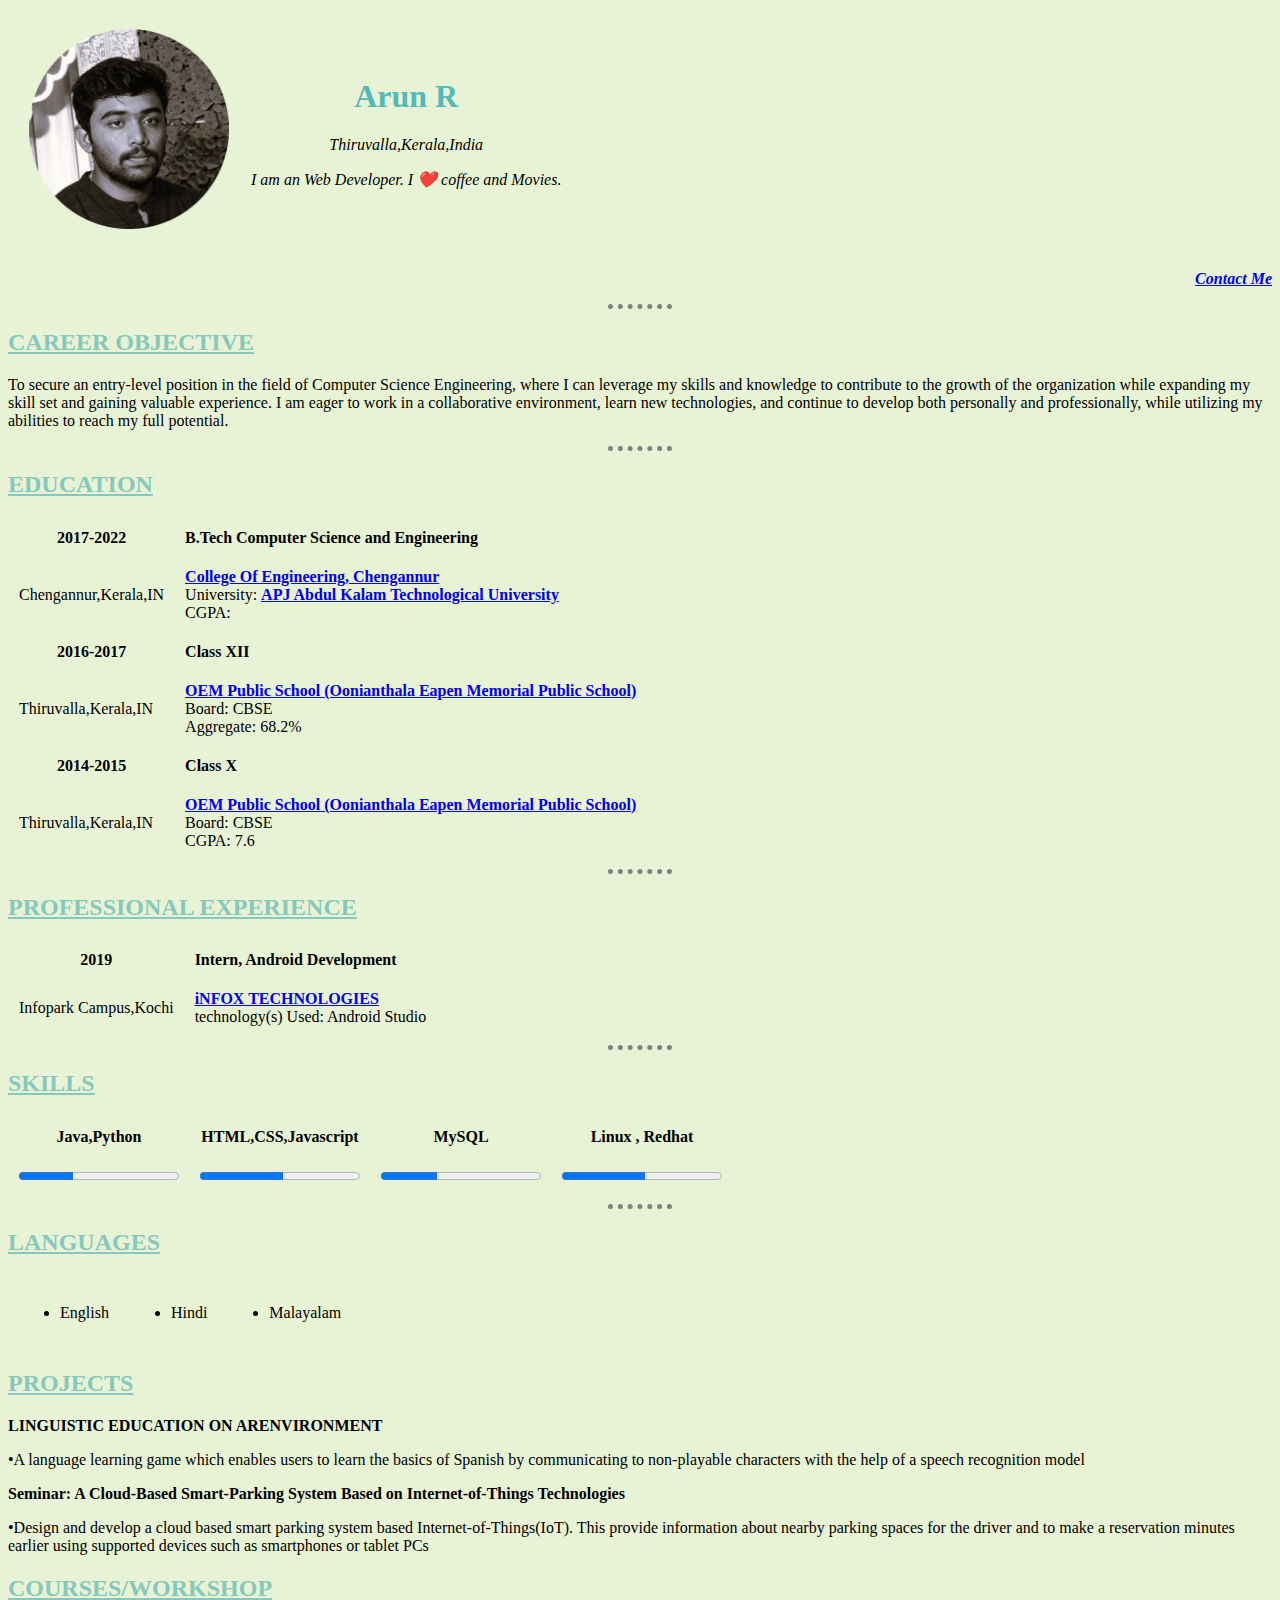
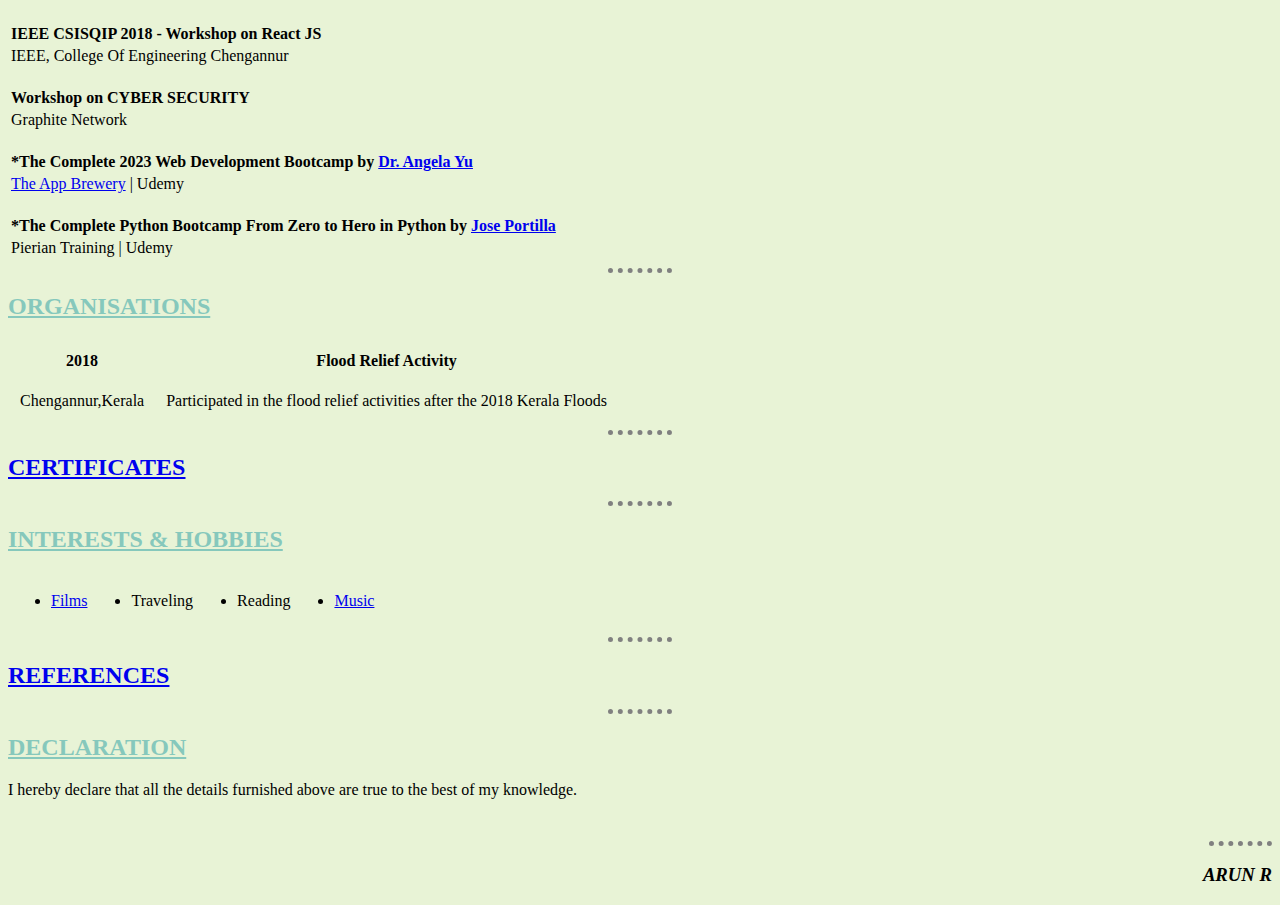
<file: index.html>
<!DOCTYPE html>
<head>
    <meta charset="UTF-8">
    <title>Resume</title>
    <link rel="stylesheet" href="css/styles.css">
<style>
    
</style>
</head>
<body>
    <table cellspacing="20">
        <tr>
            <td><img src="image.png" alt="arun's profile picture" width="200" height="200"></td>
            <td><center><h1>Arun R</h1>
                <p><em>Thiruvalla,Kerala,India</p>
                <p>I am an Web Developer. I ❤️ coffee and Movies.</p></center></td>
        </tr>
    </table>
    <p align="right"><a href="contact.html"><strong><i>Contact Me</i></strong></a></p>
    <hr>
    <h2><u>CAREER OBJECTIVE</u></h2>
    <p>To secure an entry-level position in the field of Computer Science Engineering, where I can leverage my skills and knowledge to contribute to the growth of the organization while expanding my skill set and gaining valuable experience. I am eager to work in a collaborative environment, learn new technologies, and continue to develop both personally and professionally, while utilizing my abilities to reach my full potential.</p>
    <hr>
    <h2><u>EDUCATION</u></h2>
    <table cellpadding="10" cellspacing="1">
        <tr>
            <th>2017-2022</th>
            <td><strong> B.Tech Computer Science and Engineering</strong></td>
        </tr>
        <tr>
            <td>Chengannur,Kerala,IN</td>
            <td> <a href="https://ceconline.edu/"><b>College Of Engineering, Chengannur</b></a><br>
                University: <a href="https://ktu.edu.in/home.htm;jsessionid=C7C39A7EBE8D04E04E90337428CF47B8"><strong>APJ Abdul Kalam Technological University</strong></a><br>
                CGPA:
            </td>
        </tr>
        <tr>
            <th>2016-2017</th>
            <td><strong>Class XII</strong></td>
        </tr>
        <tr>
            <td>Thiruvalla,Kerala,IN</td>
            <td><a href="http://www.oempublicschool.edu.in/index.aspx"><b>OEM Public School (Oonianthala Eapen Memorial Public School)</b></a><br>
                Board: CBSE <br>
                Aggregate: 68.2%
            </td>
        </tr>
        <tr>
            <th>2014-2015</th>
            <td><strong>Class X</strong></td>
        </tr>
        <tr>
            <td>Thiruvalla,Kerala,IN</td>
            <td><a href="http://www.oempublicschool.edu.in/index.aspx"><b>OEM Public School (Oonianthala Eapen Memorial Public School)</b></a><br>
                Board: CBSE <br>
                CGPA: 7.6
            </td>
        </tr>
    </table>
    <hr>
    <h2><u>PROFESSIONAL EXPERIENCE</u></h2>
    <table cellpadding="10" cellspacing="1">
        <tr>
            <th>2019</th>
            <td><strong>Intern, Android Development</strong></td>
        </tr>
        <tr>
            <td>Infopark Campus,Kochi</td>
            <td><a href="https://infoxtechnologies.com/"><b>iNFOX TECHNOLOGIES</b></a><br>
                technology(s) Used: Android Studio<br>
            </td>
        </tr>
    </table>
    <hr>
    <h2><u>SKILLS</u></h2>
    <table cellpadding="10" cellspacing="1">
        <tr>
            <th>Java,Python</th>
            <th>HTML,CSS,Javascript</th>
            <th>MySQL</th>
            <th>Linux , Redhat</th>
        </tr>
        <tr>
            <td><progress id="progress" value="34" max="100"> 32% </progress></td>
            <td><progress id="progress" value="52" max="100"> 52% </progress></td>
            <td><progress id="progress" value="35" max="100"> 32% </progress></td>
            <td><progress id="progress" value="52" max="100"> 52% </progress></td>
        </tr>
    </table>
    <hr>
    <h2><u>LANGUAGES</u></h2>
    <table cellpadding="10" cellspacing="2">
        <tr>
            <td><ul>
                <li>English</li>
            </ul></td>
            <td><ul>
                <li>Hindi</li>
            </ul></td>
            <td><ul>
                <li>Malayalam</li>
            </ul></td>
        </tr>
    </table>
    <h2><u>PROJECTS</u></h2>
    <p><strong>LINGUISTIC EDUCATION ON ARENVIRONMENT</strong></p>
    <p>•A language learning game which enables users to learn the basics of Spanish by communicating to
        non-playable characters with the help of a speech recognition model</p>
    <p><strong>Seminar: A Cloud-Based Smart-Parking System Based on Internet-of-Things Technologies</strong></p>
    <p>•Design and develop a cloud based smart parking system based Internet-of-Things(IoT). This provide
        information about nearby parking spaces for the driver and to make a reservation minutes earlier
        using supported devices such as smartphones or tablet PCs</p>
    <h2><u>COURSES/WORKSHOP</u></h2>
    <table>
        <tr>
            <th>IEEE CSISQIP 2018 - Workshop on React JS</th>
        </tr>
        <tr>
            <td>IEEE, College Of Engineering Chengannur</td>
        </tr>
    </table> <br>
    <table>
        <tr>
            <th>Workshop on CYBER SECURITY</th>
        </tr>
        <tr>
            <td>Graphite Network</td>
        </tr>
    </table><br>
    <table>
        <tr>
            <th>*The Complete 2023 Web Development Bootcamp by <a href="https://www.linkedin.com/in/angela-yu-963a584b/">Dr. Angela Yu</a></th>
        </tr>
        <tr>
            <td><a href="https://www.appbrewery.co/">The App Brewery</a> | Udemy</td>
        </tr>
    </table> <br>
    <table>
        <tr>
            <th>*The Complete Python Bootcamp From Zero to Hero in Python by <a href="https://www.linkedin.com/in/jmportilla">Jose Portilla</a></th>
        </tr>
        <tr>
            <td>Pierian Training | Udemy</td>
        </tr>
    </table>
    <hr>
    <h2><u>ORGANISATIONS</u></h2>
    <table cellpadding="10" cellspacing="2">
        <tr>
            <th>2018</th>
            <th>Flood Relief Activity</th>
        </tr>
        <tr>
            <td>Chengannur,Kerala</td>
            <td>Participated in the flood relief activities after the 2018 Kerala Floods</td>
        </tr>
    </table>
    <hr>
    <h2><u><a href="cert.html">CERTIFICATES</a></u></h2>
    <hr>
    <h2><u>INTERESTS & HOBBIES</u></h2>
    <table ellpadding="10" cellspacing="2">
        <tr>
            <td><ul>
                <li><a href="https://boxd.it/25pxt">Films</a></li>
            </ul></td>
            <td><ul>
                <li>Traveling</li>
            </ul></td>
            <td><ul>
                <li>Reading</li>
            </ul></td>
            <td><ul>
                <li><a href="https://open.spotify.com/user/21yy2bxqiju6mir2c5tuum2ei?si=ByX3QvENQoysZNbqxBR7Yw">Music</a></li>
            </ul></td>
        </tr>
    </table>
    <hr>
    <h2><u><a href="ref.html">REFERENCES</a></u></h2>
    <hr>
    <h2><u>DECLARATION</u></h2>
    <p>I hereby declare that all the details furnished above are true to the best of my knowledge.</p>
    <br>

    <hr width="40%" align="right">
    <h3><i><p align="right">ARUN R</p></i></h3>
</body>
</html>
</file>
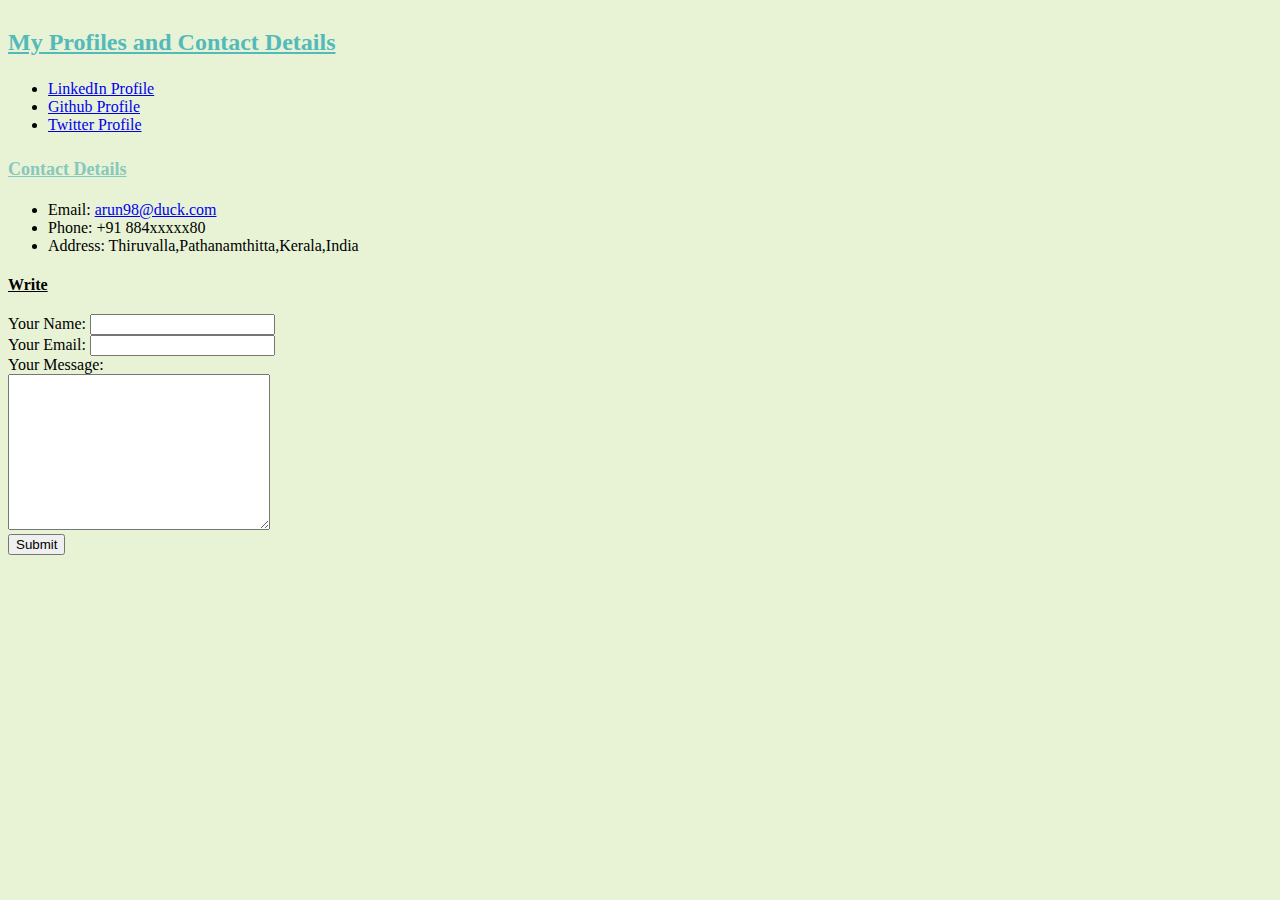
<file: contact.html>
<!DOCTYPE html>
<html lang="en">
<head>
    <meta charset="UTF-8">
    <title>Contact Me</title>
    <link rel="stylesheet" href="css/styles.css">
</head>
<body>
    <h1><font face = "Verdana" size = "5"><u>My Profiles and Contact Details</u></font><br /></h1>
    <ul>
      <li><a href="https://www.linkedin.com/in/arun-r-">LinkedIn Profile</a></li>
      <li><a href="https://github.com/arunz3">Github Profile</a></li>
      <li><a href="https://www.twitter.com/_arunr">Twitter Profile</a></li>
    </ul>
    <h2><font face = "Verdana" size = "4"><u>Contact Details</u></font><br /></h2>
    <ul>
      <li>Email: <a href="mailto:arun98@duck.com">arun98@duck.com</a></li>
      <li>Phone: +91 884xxxxx80</li>
      <li>Address: Thiruvalla,Pathanamthitta,Kerala,India</li>
    </ul>
    <h3><font face = "Verdana" size = "3"><u>Write</u></font><br /></h3>
    <form action="mailto:arun98@duck.com" method="post" enctype="text/plain">
        <label>Your Name:</label>
        <input type="text" name="Name" value=""><br>
        <label>Your Email:</label>
        <input type="email" name="Email" value=""><br>
        <label>Your Message:</label><br>
        <textarea name="Message" rows="10" cols="30"></textarea><br>
        <input type="submit" name="">
    </form>
</body>
</html>
</file>
<file: css/styles.css>
body{
    background-color: #E8F3D6;
}
hr{
    border-style: none;
    border-top-style: dotted;
    border-color: grey;
    border-width: 5px;
    width: 5%;
}
h1{
    color: #54BAB9;
}
h2{
    color: #86C8BC;
}
</file>
